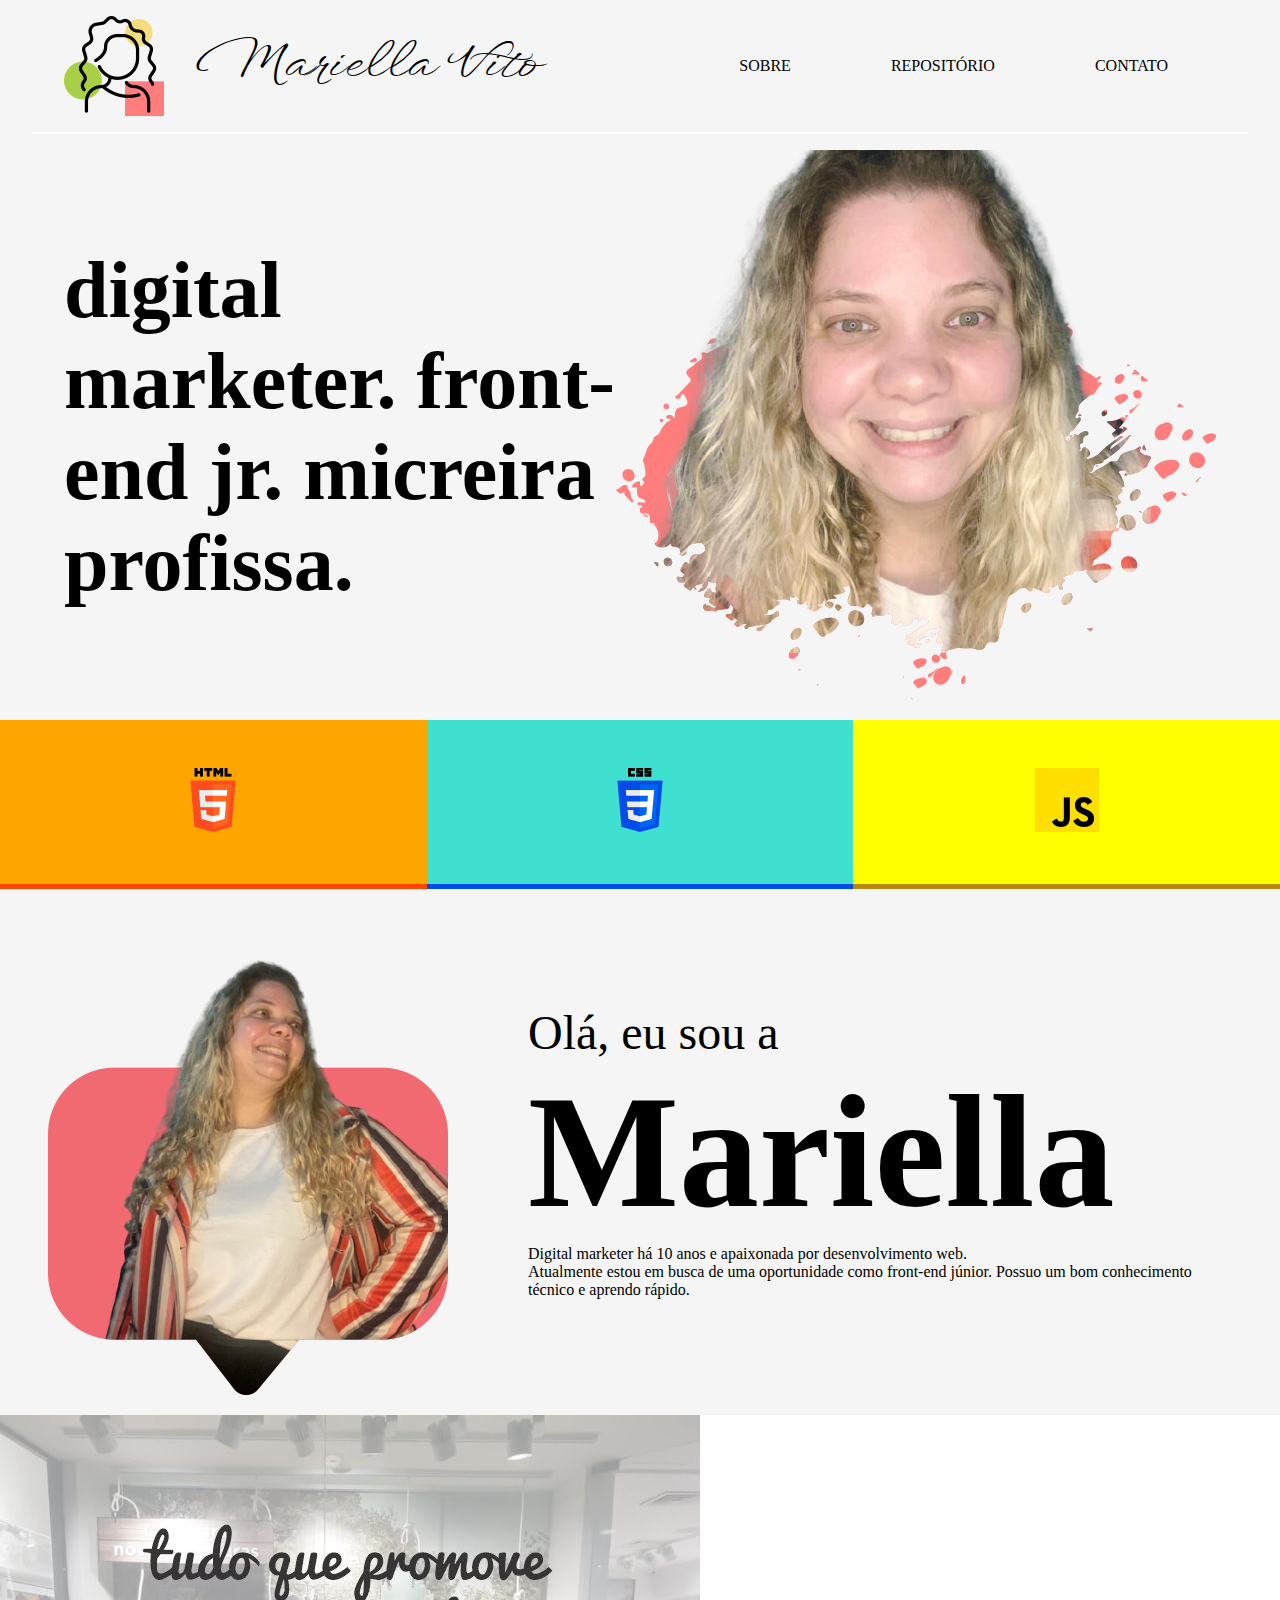
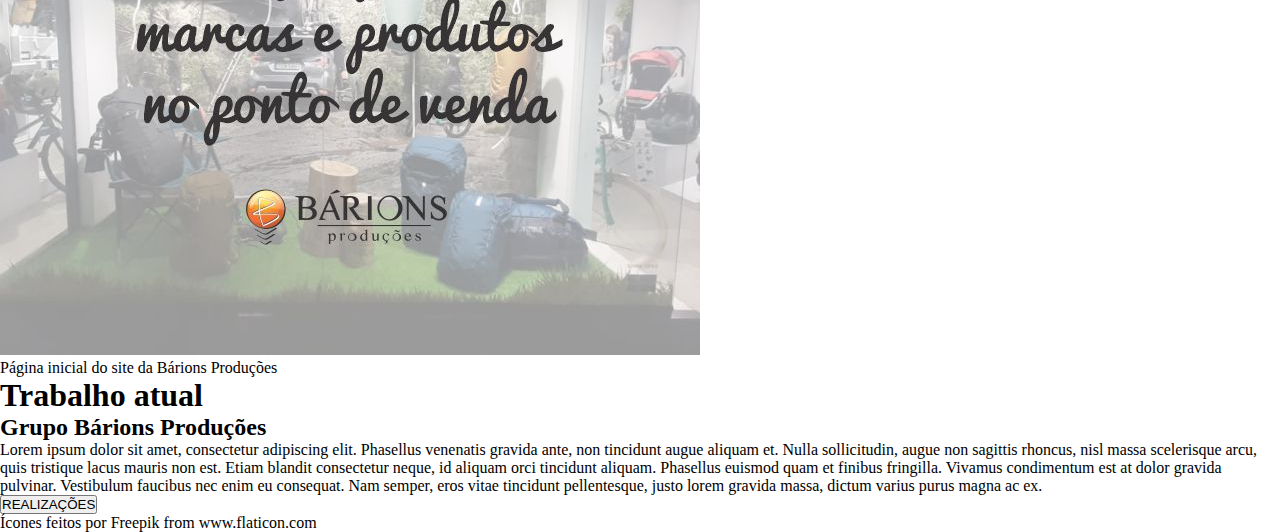
<file: index.html>
<!DOCTYPE html>
<html lang="pt-br">
<head>
    <meta charset="UTF-8">
    <meta http-equiv="X-UA-Compatible" content="IE=edge">
    <meta name="viewport" content="width=device-width, initial-scale=1.0">
    <link rel="stylesheet" type="text/css" href="estilos/index.css">
    <title>Mariella Vito: Digital marketer, front-end jr e micreira profissa.</title>
</head>
<body>

    <header>
        <div id="navegacao">
            <div id="logo">
                <img src="imagens/header/logo-mari.png" alt="Logo Mariella Vito" onmouseover="this.src='imagens/header/logo-mari-2.png'" onmouseout="this.src='imagens/header/logo-mari.png'">
                <h1>Mariella Vito</h1>
            </div>

            <nav id="menu">
                <ul>
                    <li class="menu1"><a href="sobre.html">SOBRE</a></li>
                    <li class="menu2"><a href="curriculo.html">REPOSITÓRIO</a></li>
                    <li class="menu3"><a href="contato.html">CONTATO</a></li>
                </ul>
            </nav>
        </div>

        <div id="banner">

            <div class="txt-banner">
                
                <h1><span class="destaques">digital marketer</span>. <span class="destaques"> front-end jr</span>. <span class="destaques"> micreira profissa</span>. </h1> 
            
            </div>

            <div class="img-banner">
                <img src="imagens/header/mariella-vito-rosa.png" alt="Mariella Vito" onmouseover="this.src='imagens/header/mariella-vito-verde.png'" onmouseout="this.src='imagens/header/mariella-vito-rosa.png'">
            </div>

        </div>
        
        
    </header>

    <main>

        <section id="linguagens__programacao">
            <div class="html">
                <img src="imagens/linguagens/html-5-mariella-vito.png" alt="Ícone que representa o HTML 5 | Mariella Vito" title="HTML | Certificados">

            </div>
            <div class="css">
                <img src="imagens/linguagens/css-3-mariella-vito.png" alt="Ícone que representa o CSS 3 | Mariella Vito" title="CSS | Certificados">
            </div>
            <div class="js">
                <img src="imagens/linguagens/javascript-mariella-vito.png" alt="Ícone que representa a linguagem Javascript | Mariella Vito" title="JS | Certificados">
            </div>
        </section>
        <section id="sobre">
            <figure>
                <img src="imagens/sobre/mariella-vito-pastre.png" alt="Foto da Mariella Vito">
            </figure>

            <div class="sobre__txt">
                <p class="ola">Olá, eu sou a </p>
                <h1> Mariella </h1>
                <p>Digital marketer há 10 anos e apaixonada por desenvolvimento web.</p>
                    
                <p>Atualmente estou em busca de uma oportunidade como front-end júnior. Possuo um bom conhecimento técnico e aprendo rápido.</p>
            </div>
        </section>

        <section id="trabalhos">
            <div id="barions">
                <figure>
                    <img src="imagens/trabalhos-recentes/barions-producoes-tudo-pdv.jpg" alt="Logo da empresa Bárions Produções">
                    <figcaption> Página inicial do site da Bárions Produções </figcaption>
                </figure>
            </div>
            <div>
                <h1> Trabalho atual</h1>
                <h2> Grupo Bárions Produções</h2>

                <p>Lorem ipsum dolor sit amet, consectetur adipiscing elit. Phasellus venenatis gravida ante, non tincidunt augue aliquam et. Nulla sollicitudin, augue non sagittis rhoncus, nisl massa scelerisque arcu, quis tristique lacus mauris non est. Etiam blandit consectetur neque, id aliquam orci tincidunt aliquam. Phasellus euismod quam et finibus fringilla. Vivamus condimentum est at dolor gravida pulvinar. Vestibulum faucibus nec enim eu consequat. Nam semper, eros vitae tincidunt pellentesque, justo lorem gravida massa, dictum varius purus magna ac ex.</p>

                <button>REALIZAÇÕES</button>
            </div>

        </section>
    </main>

    <footer>
        <div>Ícones feitos por <a href="https://www.freepik.com" title="Freepik">Freepik</a> from <a href="https://www.flaticon.com/br/" title="Flaticon">www.flaticon.com</a></div>
    </footer>
    
</body>
</html>
</file>
<file: estilos/index.css>
@import url('https://fonts.googleapis.com/css2?family=WindSong:wght@400;500&display=swap');

*{
    margin: 0;
    padding: 0;
}

:root {
    --rosa: #FF7D7D;
    --amarelo: #F4DD7D;
    --verde: #A8CF45;
}

body {
    font: normal 1rem 'Montserrat';

}

header {
    background: whitesmoke;
}

a {
    text-decoration: none;
    color: black;
}

a:hover {
    font-weight: bold;
    
}

/* Navegação */

header #navegacao, #banner {
    display: flex;
    align-items: center;
    justify-content: space-between;
    padding: 1rem 2rem;
    width: 90%;
    margin: auto;
}

header #navegacao {
    border-bottom: 2px solid white;
}

header #navegacao #logo {
    display: flex;
    align-items: center;
}

header #navegacao #logo h1 {
    font: 400 3rem 'WindSong', cursive;
    padding-left: 2rem;
}

header #navegacao #logo h1:hover {
    text-shadow: 1px 1px 3px gray;
}

header #navegacao #menu ul li {
    display: inline;
    padding: 3rem;
   
}

/* Banner do header */

header #banner .txt-banner {
    font-size: 2.5rem;
}

header #banner .txt-banner .destaques:hover {
    /* escolho a cor do fundo */
    background: linear-gradient(to left, #FF7D7D, #F4DD7D, #A8CF45);
    /* faço um power clip no texto */
    -webkit-background-clip: text;
    /* deixo o preenchimento do texto transparente 
    sugestão do css-tricks:
    -webkit-text-fill-color: transparent; */
    color: transparent;
    
}
main #linguagens__programacao {
    display: flex;
    justify-content: space-around;
    text-align: center;
}

.html {
    width: 33%;
    padding: 3em;
    border-bottom: 5px solid orangered;
    background-color: orange;
}

.css {
    width: 33%;
    padding: 3em;
    border-bottom: 5px solid #004CE8;
    background-color: turquoise;
}

.js {
    width: 33%;
    padding: 3em;
    border-bottom: 5px solid darkgoldenrod;
    background-color: yellow;
}

/* Eu, Maria Mariella */

main #sobre {
    display: flex;
    background-color: whitesmoke;
    padding: 1em 3em;
    gap: 5em;
}

main .sobre__txt {
    width: 80%;
    margin: auto;

}

main .sobre__txt .ola {
    font-size: 3em;
}

main #sobre h1 {
    font-size: 10em;
}

main #sobre h1:hover {
    text-shadow: 1px 1px 3px gray;
}
</file>
